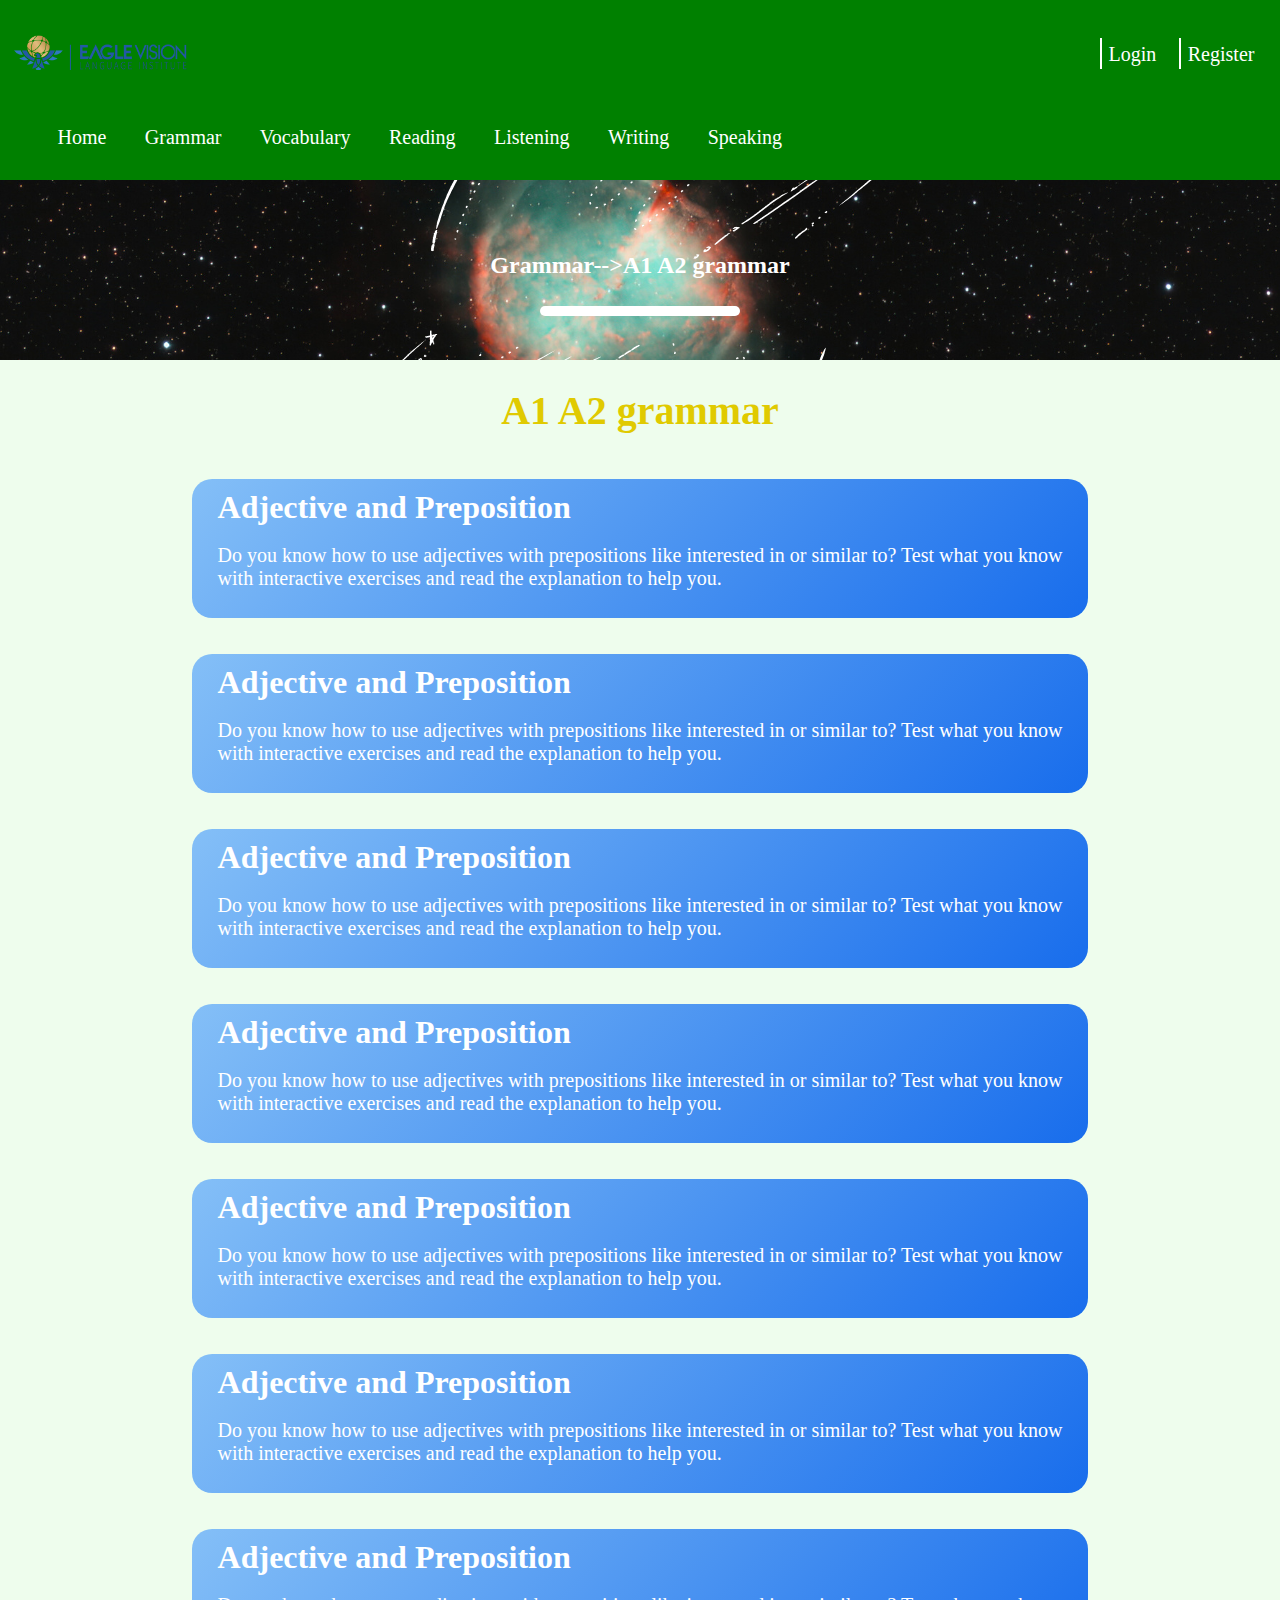
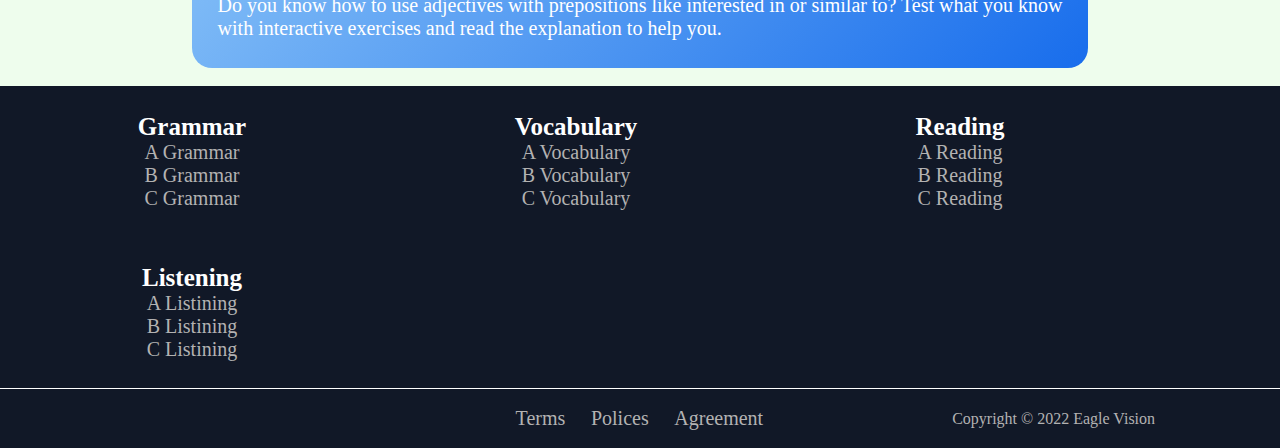
<file: chapter.html>
<!DOCTYPE html>
<html lang="en">

<head>
    <meta charset="UTF-8">
    <meta name="viewport" content="width=device-width, initial-scale=1.0">
    <link rel="stylesheet" href="assets/style.css">
    <link rel="stylesheet" href="https://cdnjs.cloudflare.com/ajax/libs/font-awesome/6.6.0/css/all.min.css" integrity="sha512-Kc323vGBEqzTmouAECnVceyQqyqdsSiqLQISBL29aUW4U/M7pSPA/gEUZQqv1cwx4OnYxTxve5UMg5GT6L4JJg==" crossorigin="anonymous" referrerpolicy="no-referrer" />
    <title>Document</title>
</head>

<body>
    <header class="header">
        <div class="header_logo">
            <img src="assets/imgs/logo.png" alt="Logo de Eagle" class="header_img">
        </div>
        <div class="header_register">
           <a href="login.html" class="header_link">Login</a>
           <a href="register.html" class="header_link">Register</a>
        </div>
    </header>
    <section class="navbar">
        <ul class="navbar_ul">
            <li class="navbar_li"><a href="index.html">Home</a></li>
            <li class="navbar_li"><a href="grammar.html">Grammar</a></li>
            <li class="navbar_li"><a href="grammar.html">Vocabulary</a></li>
            <li class="navbar_li"><a href="grammar.html">Reading</a></li>
            <li class="navbar_li"><a href="grammar.html">Listening</a></li>
            <li class="navbar_li"><a href="grammar.html">Writing</a></li>
            <li class="navbar_li"><a href="grammar.html">Speaking</a></li>
        </ul>
    </section>
    <section class="banner">
        <h2 class="banner_title">Grammar-->A1 A2 grammar</h2>
        <div class="banner_line"></div>
    </section>
    <secction class="chapter">
        <h2 class="chapter_title">A1 A2 grammar</h2>
        <div class="chapter_content">
            <div class="chapter_card">
                <h3 ><a class="chapter_card_title" href="cours-details.html">Adjective and Preposition</a></h3>
                <a href="cours-details.html"><p class="chapter_card_para">Do you know how to use adjectives with prepositions like interested in or similar to? Test what you know with interactive exercises and read the explanation to help you.</p></a>
            </div>
            <div class="chapter_card">
                <h3 ><a class="chapter_card_title" href="cours-details.html">Adjective and Preposition</a></h3>
                <a href="cours-details.html"><p class="chapter_card_para">Do you know how to use adjectives with prepositions like interested in or similar to? Test what you know with interactive exercises and read the explanation to help you.</p></a>
            </div>
            <div class="chapter_card">
                <h3 ><a class="chapter_card_title" href="cours-details.html">Adjective and Preposition</a></h3>
                <a href="cours-details.html"><p class="chapter_card_para">Do you know how to use adjectives with prepositions like interested in or similar to? Test what you know with interactive exercises and read the explanation to help you.</p></a>
            </div>
            <div class="chapter_card">
                <h3 ><a class="chapter_card_title" href="cours-details.html">Adjective and Preposition</a></h3>
                <a href="cours-details.html"><p class="chapter_card_para">Do you know how to use adjectives with prepositions like interested in or similar to? Test what you know with interactive exercises and read the explanation to help you.</p></a>
            </div>
            <div class="chapter_card">
                <h3 ><a class="chapter_card_title" href="cours-details.html">Adjective and Preposition</a></h3>
                <a href="cours-details.html"><p class="chapter_card_para">Do you know how to use adjectives with prepositions like interested in or similar to? Test what you know with interactive exercises and read the explanation to help you.</p></a>
            </div>
            <div class="chapter_card">
                <h3 ><a class="chapter_card_title" href="cours-details.html">Adjective and Preposition</a></h3>
                <a href="cours-details.html"><p class="chapter_card_para">Do you know how to use adjectives with prepositions like interested in or similar to? Test what you know with interactive exercises and read the explanation to help you.</p></a>
            </div>
            <div class="chapter_card">
                <h3 ><a class="chapter_card_title" href="cours-details.html">Adjective and Preposition</a></h3>
                <a href="cours-details.html"><p class="chapter_card_para">Do you know how to use adjectives with prepositions like interested in or similar to? Test what you know with interactive exercises and read the explanation to help you.</p></a>
            </div>
        </div>
    </secction>
    <footer class="footer">
        <div class="footer_top">
            <div class="footer_card">
                <h3 class="footer_title">Grammar</h3>
                <ul>
                    <li>A Grammar</li>
                    <li>B Grammar</li>
                    <li>C Grammar</li>
                </ul>
            </div>
            <div class="footer_card">
                <h3 class="footer_title">Vocabulary</h3>
                <ul>
                    <li>A Vocabulary</li>
                    <li>B Vocabulary</li>
                    <li>C Vocabulary</li>
                </ul>
            </div>
            <div class="footer_card">
                <h3 class="footer_title">Reading</h3>
                <ul>
                    <li>A Reading</li>
                    <li>B Reading</li>
                    <li>C Reading</li>
                </ul>
            </div>
            <div class="footer_card">
                <h3 class="footer_title">Listening</h3>
                <ul>
                    <li>A Listining</li>
                    <li>B Listining</li>
                    <li>C Listining</li>
                </ul>
            </div>
        </div>
        <div class="footer_bottom">
            <div class="footer_part">
                <a href="https://www.facebook.com/eaglevisionworld/" target="_blank"><i class="fa-brands fa-facebook"></i></a>
                <a href="https://www.instagram.com/eaglevisionworld/" target="_blank"><i class="fa-brands fa-instagram"></i></a>
                <a href="https://twitter.com/eaglevisionworld" target="_blank"><i class="fa-brands fa-twitter"></i></a>
                <a href="https://www.linkedin.com/company/eagle-vision-world/" target="_blank"><i class="fa-brands fa-linkedin"></i></a>
            </div>
            <div class="footer_part">
                <p>Terms</p>
                <p>Polices</p>
                <p>Agreement</p>
            </div>
            <div class="footer_part">
                Copyright © 2022 Eagle Vision
            </div>
        </div>
    </footer>
</body>

</html>
</file>
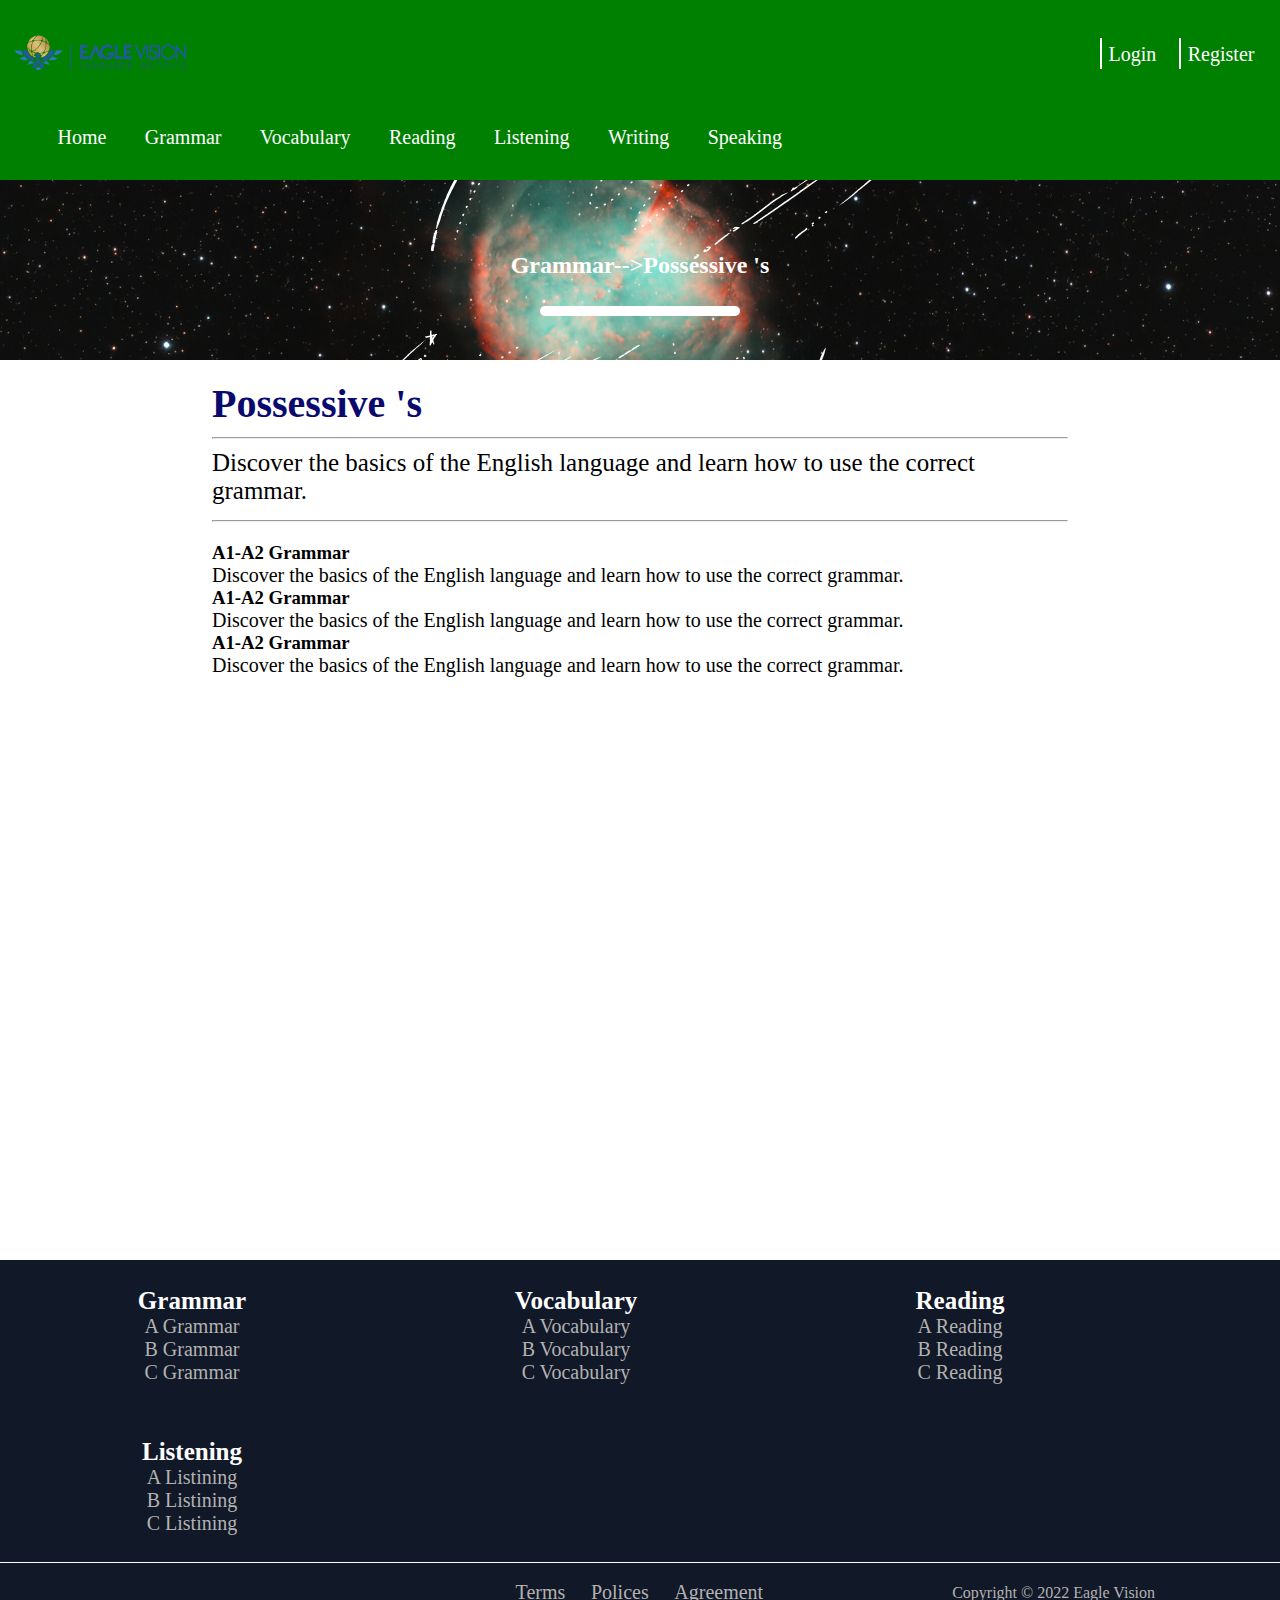
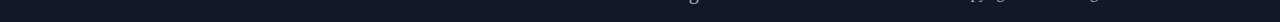
<file: cours-details.html>
<!DOCTYPE html>
<html lang="en">
<head>
    <meta charset="UTF-8">
    <meta name="viewport" content="width=device-width, initial-scale=1.0">
    <link rel="stylesheet" href="assets/style.css">
    <link rel="stylesheet" href="https://cdnjs.cloudflare.com/ajax/libs/font-awesome/6.6.0/css/all.min.css" integrity="sha512-Kc323vGBEqzTmouAECnVceyQqyqdsSiqLQISBL29aUW4U/M7pSPA/gEUZQqv1cwx4OnYxTxve5UMg5GT6L4JJg==" crossorigin="anonymous" referrerpolicy="no-referrer" />

    <title>Cours Détails</title>
</head>
<body>
    <header class="header">
        <div class="header_logo">
            <img src="assets/imgs/logo.png" alt="Logo de Eagle" class="header_img">
        </div>
        <div class="header_register">
           <a href="login.html" class="header_link">Login</a>
           <a href="register.html" class="header_link">Register</a>
        </div>
    </header>
    <section class="navbar">
        <ul class="navbar_ul">
            <li class="navbar_li"><a href="index.html">Home</a></li>
            <li class="navbar_li"><a href="grammar.html">Grammar</a></li>
            <li class="navbar_li"><a href="grammar.html">Vocabulary</a></li>
            <li class="navbar_li"><a href="grammar.html">Reading</a></li>
            <li class="navbar_li"><a href="grammar.html">Listening</a></li>
            <li class="navbar_li"><a href="grammar.html">Writing</a></li>
            <li class="navbar_li"><a href="grammar.html">Speaking</a></li>
        </ul>
    </section>
    <section class="banner">
        <h2 class="banner_title">Grammar-->Possessive 's</h2>
        <div class="banner_line"></div>
    </section>
    <section class="cours_details_section">
        <div class="cours_details">
            <h2 class="cours_details_title">Possessive 's</h2>
            <hr>
            <p class="cours_details_description">Discover the basics of the English language and learn how to use the
                correct grammar.
            </p>
            <hr>
            <div class="cours_details_content">
                <h3>A1-A2 Grammar</h3>
                <p>Discover the basics of the English language and learn how to use the correct grammar.</p>
                <h3>A1-A2 Grammar</h3>
                <p>Discover the basics of the English language and learn how to use the correct grammar.</p>
                <h3>A1-A2 Grammar</h3>
                <p>Discover the basics of the English language and learn how to use the correct grammar.</p>
            </div>

            
        </div>
    </section>
    <footer class="footer">
        <div class="footer_top">
            <div class="footer_card">
                <h3 class="footer_title">Grammar</h3>
                <ul>
                    <li>A Grammar</li>
                    <li>B Grammar</li>
                    <li>C Grammar</li>
                </ul>
            </div>
            <div class="footer_card">
                <h3 class="footer_title">Vocabulary</h3>
                <ul>
                    <li>A Vocabulary</li>
                    <li>B Vocabulary</li>
                    <li>C Vocabulary</li>
                </ul>
            </div>
            <div class="footer_card">
                <h3 class="footer_title">Reading</h3>
                <ul>
                    <li>A Reading</li>
                    <li>B Reading</li>
                    <li>C Reading</li>
                </ul>
            </div>
            <div class="footer_card">
                <h3 class="footer_title">Listening</h3>
                <ul>
                    <li>A Listining</li>
                    <li>B Listining</li>
                    <li>C Listining</li>
                </ul>
            </div>
        </div>
        <div class="footer_bottom">
            <div class="footer_part">
                <a href="https://www.facebook.com/eaglevisionworld/" target="_blank"><i class="fa-brands fa-facebook"></i></a>
                <a href="https://www.instagram.com/eaglevisionworld/" target="_blank"><i class="fa-brands fa-instagram"></i></a>
                <a href="https://twitter.com/eaglevisionworld" target="_blank"><i class="fa-brands fa-twitter"></i></a>
                <a href="https://www.linkedin.com/company/eagle-vision-world/" target="_blank"><i class="fa-brands fa-linkedin"></i></a>
            </div>
            <div class="footer_part">
                <p>Terms</p>
                <p>Polices</p>
                <p>Agreement</p>
            </div>
            <div class="footer_part">
                Copyright © 2022 Eagle Vision
            </div>
        </div>
    </footer>
</body>
</html>
</file>
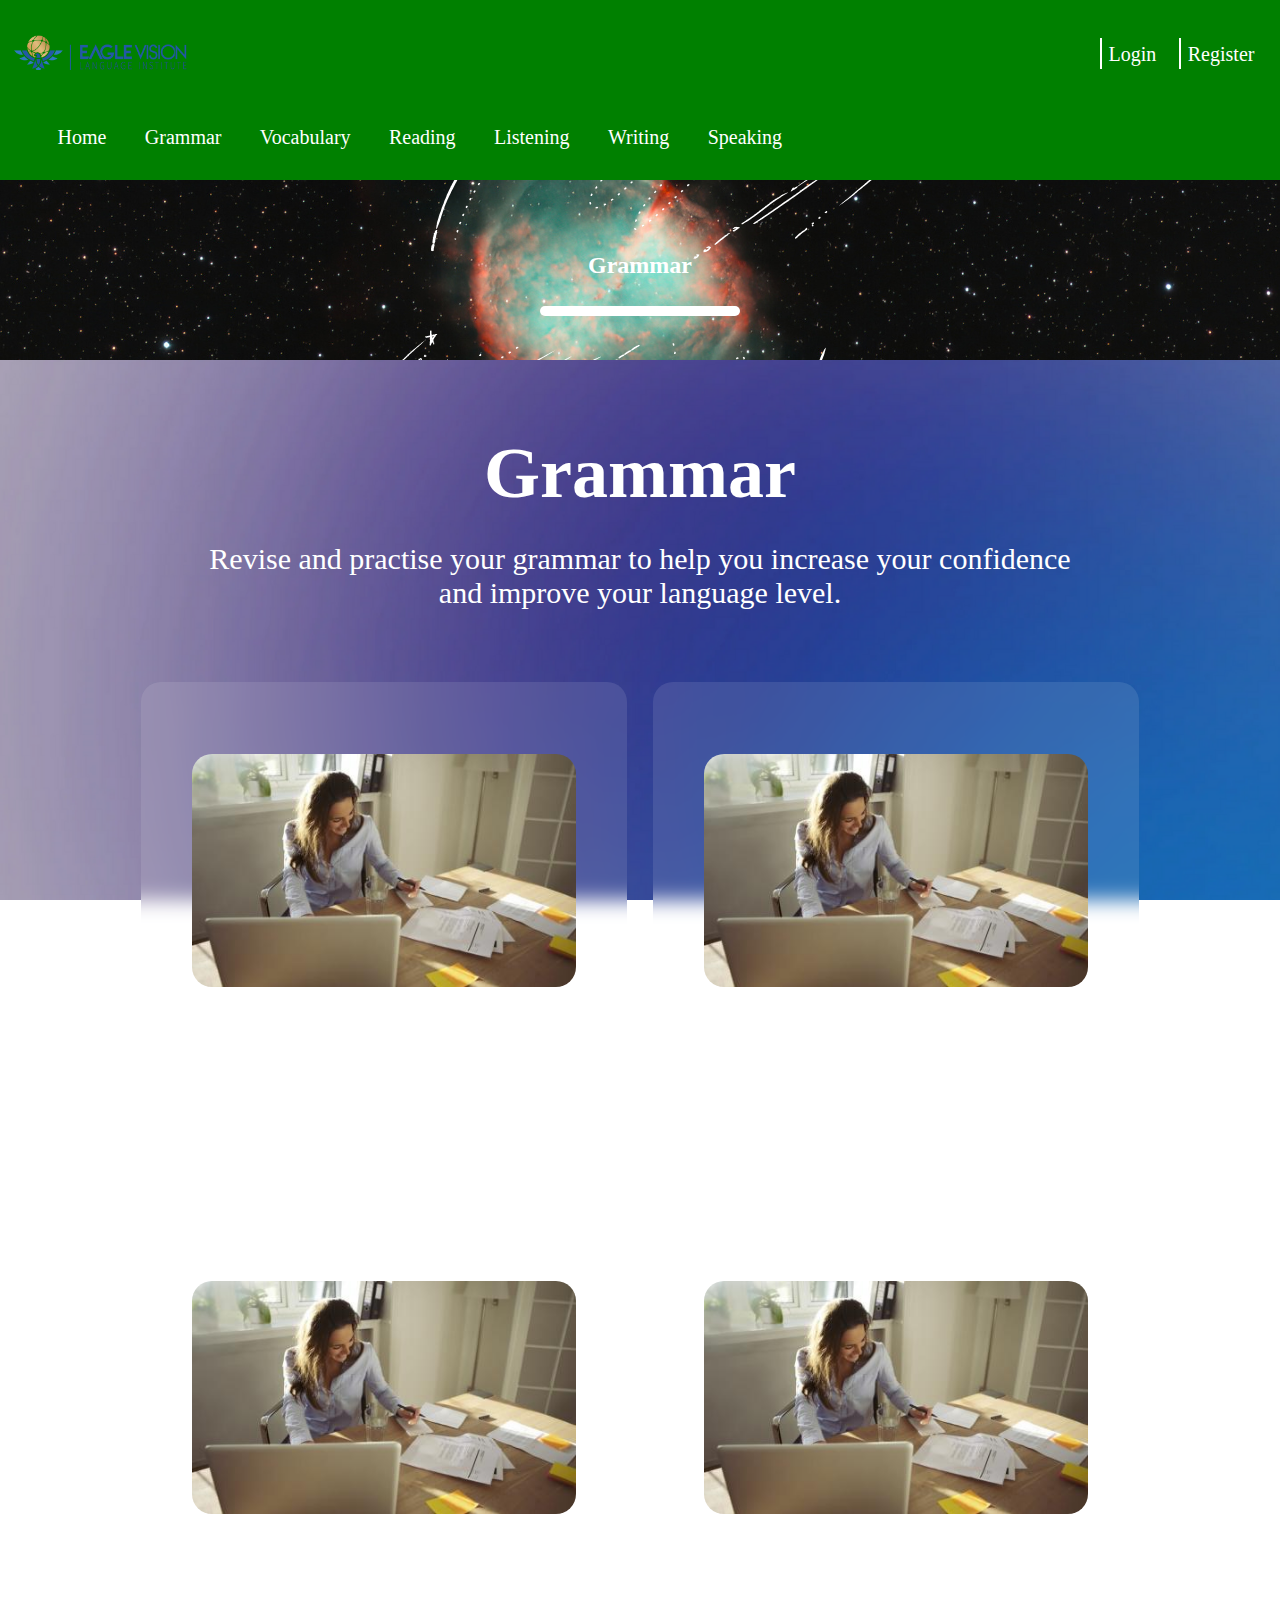
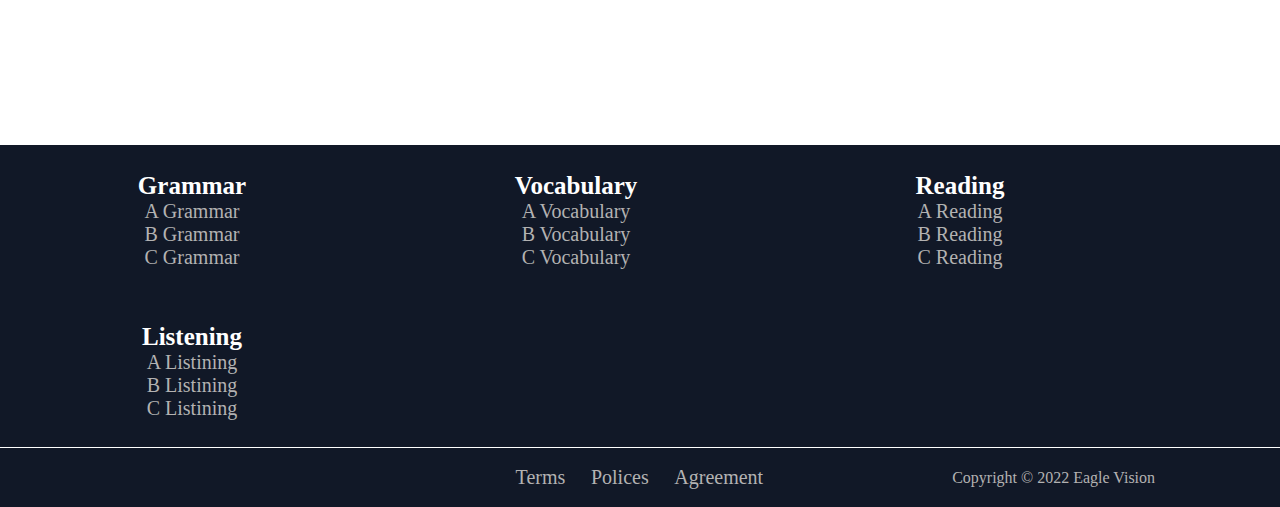
<file: grammar.html>
<!DOCTYPE html>
<html lang="en">

<head>
    <meta charset="UTF-8">
    <meta name="viewport" content="width=device-width, initial-scale=1.0">
    <link rel="stylesheet" href="assets/style.css">
    <link rel="stylesheet" href="https://cdnjs.cloudflare.com/ajax/libs/font-awesome/6.6.0/css/all.min.css" integrity="sha512-Kc323vGBEqzTmouAECnVceyQqyqdsSiqLQISBL29aUW4U/M7pSPA/gEUZQqv1cwx4OnYxTxve5UMg5GT6L4JJg==" crossorigin="anonymous" referrerpolicy="no-referrer" />

    <title>Document</title>
</head>

<body>
    <header class="header">
        <div class="header_logo">
            <img src="assets/imgs/logo.png" alt="Logo de Eagle" class="header_img">
        </div>
        <div class="header_register">
           <a href="login.html" class="header_link">Login</a>
           <a href="register.html" class="header_link">Register</a>
        </div>
    </header>
    <section class="navbar">
        <ul class="navbar_ul">
            <li class="navbar_li"><a href="index.html">Home</a></li>
            <li class="navbar_li"><a href="grammar.html">Grammar</a></li>
            <li class="navbar_li"><a href="grammar.html">Vocabulary</a></li>
            <li class="navbar_li"><a href="grammar.html">Reading</a></li>
            <li class="navbar_li"><a href="grammar.html">Listening</a></li>
            <li class="navbar_li"><a href="grammar.html">Writing</a></li>
            <li class="navbar_li"><a href="grammar.html">Speaking</a></li>
        </ul>
    </section>
    <section class="banner">
        <h2 class="banner_title">Grammar</h2>
        <div class="banner_line"></div>
    </section>
    <section class="section_competences">
        <div class="competences">
            <h2 class="competences_title">Grammar</h2>
            <p class="competences_description">Revise and practise your grammar to help you increase your confidence and
                improve your language level.</p>
        </div>
        <div class="competences_box">
            <div class="card">
                <img src="assets/imgs/card.jpg" alt="Card" class="card_img">
                <h3 class="card_title"><a href="chapter.html">A1-A2 Grammar</a></h3>
                <p class="card_description"><a href="chapter.html">Discover the basics of the English language and learn how
                        to use the correct grammar.</a></p>
            </div>
            <div class="card">
                <img src="assets/imgs/card.jpg" alt="Card" class="card_img">
                <h3 class="card_title"><a href="chapter.html">A1-A2 Grammar</a></h3>
                <p class="card_description"><a href="chapter.html">Discover the basics of the English language and learn how
                        to use the correct grammar.</a></p>
            </div>
            <div class="card">
                <img src="assets/imgs/card.jpg" alt="Card" class="card_img">
                <h3 class="card_title"><a href="chapter.html">A1-A2 Grammar</a></h3>
                <p class="card_description"><a href="chapter.html">Discover the basics of the English language and learn how
                        to use the correct grammar.</a></p>
            </div>
            <div class="card">
                <img src="assets/imgs/card.jpg" alt="Card" class="card_img">
                <h3 class="card_title"><a href="chapter.html">A1-A2 Grammar</a></h3>
                <p class="card_description"><a href="chapter.html">Discover the basics of the English language and learn how
                        to use the correct grammar.</a></p>
            </div>
        </div>
    </section>
    <footer class="footer">
        <div class="footer_top">
            <div class="footer_card">
                <h3 class="footer_title">Grammar</h3>
                <ul>
                    <li>A Grammar</li>
                    <li>B Grammar</li>
                    <li>C Grammar</li>
                </ul>
            </div>
            <div class="footer_card">
                <h3 class="footer_title">Vocabulary</h3>
                <ul>
                    <li>A Vocabulary</li>
                    <li>B Vocabulary</li>
                    <li>C Vocabulary</li>
                </ul>
            </div>
            <div class="footer_card">
                <h3 class="footer_title">Reading</h3>
                <ul>
                    <li>A Reading</li>
                    <li>B Reading</li>
                    <li>C Reading</li>
                </ul>
            </div>
            <div class="footer_card">
                <h3 class="footer_title">Listening</h3>
                <ul>
                    <li>A Listining</li>
                    <li>B Listining</li>
                    <li>C Listining</li>
                </ul>
            </div>
        </div>
        <div class="footer_bottom">
            <div class="footer_part">
                <a href="https://www.facebook.com/eaglevisionworld/" target="_blank"><i class="fa-brands fa-facebook"></i></a>
                <a href="https://www.instagram.com/eaglevisionworld/" target="_blank"><i class="fa-brands fa-instagram"></i></a>
                <a href="https://twitter.com/eaglevisionworld" target="_blank"><i class="fa-brands fa-twitter"></i></a>
                <a href="https://www.linkedin.com/company/eagle-vision-world/" target="_blank"><i class="fa-brands fa-linkedin"></i></a>
            </div>
            <div class="footer_part">
                <p>Terms</p>
                <p>Polices</p>
                <p>Agreement</p>
            </div>
            <div class="footer_part">
                Copyright © 2022 Eagle Vision
            </div>
        </div>
    </footer>
</body>

</html>
</file>
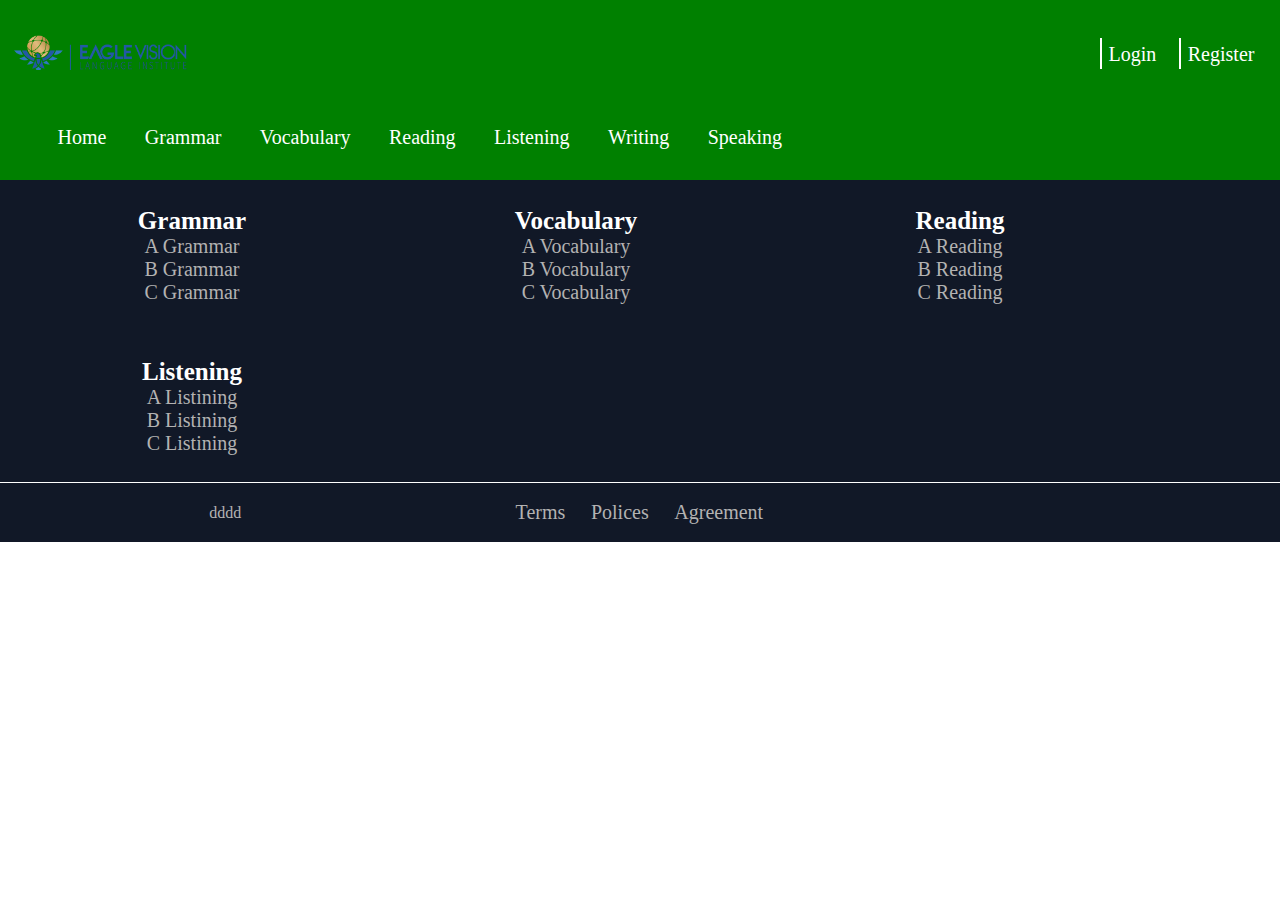
<file: login.html>
<!DOCTYPE html>
<html lang="en">
<head>
    <meta charset="UTF-8">
    <meta name="viewport" content="width=device-width, initial-scale=1.0">
    <link rel="stylesheet" href="assets/style.css">
    <title>Document</title>
</head>
<body>
    <header class="header">
        <div class="header_logo">
            <img src="assets/imgs/logo.png" alt="Logo de Eagle" class="header_img">
        </div>
        <div class="header_register">
           <a href="login.html" class="header_link">Login</a>
           <a href="register.html" class="header_link">Register</a>
        </div>
    </header>
    <section class="navbar">
        <ul class="navbar_ul">
            <li class="navbar_li"><a href="index.html">Home</a></li>
            <li class="navbar_li"><a href="grammar.html">Grammar</a></li>
            <li class="navbar_li"><a href="grammar.html">Vocabulary</a></li>
            <li class="navbar_li"><a href="grammar.html">Reading</a></li>
            <li class="navbar_li"><a href="grammar.html">Listening</a></li>
            <li class="navbar_li"><a href="grammar.html">Writing</a></li>
            <li class="navbar_li"><a href="grammar.html">Speaking</a></li>
        </ul>
    </section>

    <footer class="footer">
        <div class="footer_top">
            <div class="footer_card">
                <h3 class="footer_title">Grammar</h3>
                <ul>
                    <li>A Grammar</li>
                    <li>B Grammar</li>
                    <li>C Grammar</li>
                </ul>
            </div>
            <div class="footer_card">
                <h3 class="footer_title">Vocabulary</h3>
                <ul>
                    <li>A Vocabulary</li>
                    <li>B Vocabulary</li>
                    <li>C Vocabulary</li>
                </ul>
            </div>
            <div class="footer_card">
                <h3 class="footer_title">Reading</h3>
                <ul>
                    <li>A Reading</li>
                    <li>B Reading</li>
                    <li>C Reading</li>
                </ul>
            </div>
            <div class="footer_card">
                <h3 class="footer_title">Listening</h3>
                <ul>
                    <li>A Listining</li>
                    <li>B Listining</li>
                    <li>C Listining</li>
                </ul>
            </div>
        </div>
        <div class="footer_bottom">
            <div class="footer_part">
                dddd
            </div>
            <div class="footer_part">
                <p>Terms</p>
                <p>Polices</p>
                <p>Agreement</p>
            </div>
            <div class="footer_part">
                
            </div>
        </div>
    </footer>
</body>
</html>
</file>
<file: assets/style.css>
@charset "UTF-8";
* {
  margin: 0;
  padding: 0;
  box-sizing: border-box;
  font-family: "Times New Roman", Times, serif;
}

p, ul, li, a {
  font-size: 20px;
}

a {
  text-decoration: none;
  color: white;
}

.cours_details_section {
  display: flex;
  justify-content: center;
  align-items: center;
  height: 100vh;
}

.cours_details {
  width: 70%;
  min-height: 100%;
  background-color: rgb(255, 255, 255);
  border-radius: 10px;
  padding: 20px;
}
.cours_details_title {
  font-size: 40px;
  color: rgb(10, 10, 110);
  margin-bottom: 10px;
}
.cours_details_description {
  font-size: 25px;
  margin-top: 10px;
  margin-bottom: 15px;
}
.cours_details_content {
  margin-top: 20px;
}

.header {
  display: flex;
  justify-content: space-between;
  align-items: center;
  max-width: 100vw;
  height: 12vh;
  padding: 2vh 1vw;
  background-color: green;
  color: white;
}
.header a {
  text-decoration: none;
  color: white;
  margin: 0 0.5vw;
}
.header_img {
  height: 35px;
  max-width: 20vw;
}
.header_link {
  color: white;
  border-left: 2px solid white;
  padding: 0.5vh 0.5vw;
  transition: all 0.3s ease-in-out;
}
.header_link:hover {
  color: #06336e;
  padding: 1vh 1vw;
  background: white;
}

.navbar {
  background-color: green;
  padding: 2vh 3vw;
  height: 8vh;
}
.navbar_ul {
  display: flex;
}
.navbar_ul li {
  text-decoration: none;
  list-style: none;
  padding: 0 1.5vw;
  color: white;
}
.navbar_ul li a {
  font-size: 20px;
  color: white;
  transition: all 0.3s ease-in-out;
}
.navbar_ul li a:hover {
  color: #eea42e;
}

.head img {
  position: relative;
  width: 100%;
  height: 80vh;
  object-fit: cover;
}
.head_box {
  position: absolute;
  display: flex;
  align-items: center;
  bottom: 0vh;
  height: 45vh;
  border-radius: 0 40px 0 0;
  left: 6vw;
  background-color: rgb(255, 255, 255);
  font-size: 25px;
  padding: 3vh 4vw;
  width: 50vw;
  color: rgb(1, 20, 83);
}
.head_box2 {
  position: absolute;
  top: 50%;
  left: 50%;
  transform: translate(-50%, -50%);
  min-height: 10%;
  min-width: 20vw;
  border-radius: 40px;
  background-color: rgba(255, 255, 255, 0.555);
  font-size: 25px;
  padding: 3vh 4vw;
  display: flex;
  align-items: center;
  justify-content: center;
  color: rgb(4, 31, 121);
}

.head2 img {
  height: 50vh !important;
  object-fit: contain;
}

.footer {
  background-color: rgb(17, 24, 39);
  color: rgb(179, 178, 178);
}
.footer_top {
  display: flex;
  flex-wrap: wrap;
  border-bottom: 1px white solid;
}
.footer_bottom {
  display: flex;
  align-items: center;
  padding: 2vh;
}
.footer_card {
  display: flex;
  flex-direction: column;
  align-items: center;
  padding: 3vh 1vw;
  width: 30vw;
}
.footer_part {
  display: flex;
  justify-content: center;
  width: 33.3%;
}
.footer_part p {
  padding: 0 1vw;
}
.footer_part a {
  padding: 0 0.5vw;
}
.footer_title {
  color: white;
  font-size: 25px;
}
.footer li {
  list-style: none;
}

.presentation {
  background-color: #eefded;
  min-height: 100vh;
  display: flex;
  flex-direction: column;
  align-items: center;
}
.presentation_title {
  padding: 5vh 0 2vh;
  font-size: 40px;
  width: 80vw;
}
.presentation_card {
  display: flex;
  background-color: white;
  border-radius: 40px;
  margin: 4vh 0;
}
.presentation_card img {
  overflow: hidden;
  object-fit: cover;
  border-radius: 40px 0 0 40px;
  height: 80vh;
  width: 40vw;
}
.presentation_card .presentation_card_right {
  border-radius: 0 40px 40px 0;
}
.presentation_section {
  width: 40vw;
  display: flex;
  flex-direction: column;
  align-items: left;
  padding-left: 4vw;
  padding-right: 2vw;
  justify-content: center;
}
.presentation_section_title {
  font-size: 32px;
  color: #06336e;
  margin-bottom: 8vh;
}
.presentation_section_btn {
  margin-top: 5vh;
  max-width: 250px;
  min-height: 50px;
  display: flex;
  justify-content: center;
  align-items: center;
  background-color: #eea42e;
  border-radius: 30px;
  transition: all 0.3s ease-in-out;
}
.presentation_section_btn:hover {
  color: #eea42e;
  background-color: rgb(246, 248, 248);
  box-shadow: 0 4px 8px 0 rgba(0, 0, 0, 0.2), 0 6px 20px 0 rgba(0, 0, 0, 0.19);
}

.chapter {
  background-color: #eefded;
  min-height: 100vh;
  display: flex;
  flex-direction: column;
  align-items: center;
}
.chapter_title {
  color: rgb(224, 202, 0);
  margin: 3vh;
  font-size: 40px;
  font-weight: bold;
  width: 80vw;
  display: flex;
  justify-content: center;
}
.chapter_content {
  width: 90vw;
  display: flex;
  flex-wrap: wrap;
  flex-direction: column;
  justify-content: center;
  align-items: center;
}

.card {
  max-width: 38vw;
  margin: 2vh 1vw;
  display: flex;
  flex-direction: column;
  padding: 8vh 4vw;
  background: rgba(255, 255, 255, 0.1);
  backdrop-filter: blur(10px);
  border-radius: 20px;
}
.card_img {
  object-fit: cover;
  border-radius: 20px;
  margin-bottom: 3vh;
}
.card_title {
  display: flex;
  margin: 1vh 0;
}

.chapter_card {
  width: 70vw;
  margin: 2vh 1vw;
  padding: 10px 2vw;
  background: linear-gradient(135deg, rgb(132, 191, 247), rgb(24, 109, 236));
  backdrop-filter: blur(10px);
  border-radius: 20px;
}
.chapter_card_title {
  font-size: 32px;
  color: #ffffff;
  transition: all 0.2s ease-in-out;
}
.chapter_card_title:hover {
  color: rgb(224, 202, 0);
  font-size: 33px;
}
.chapter_card_para {
  margin-top: 2vh;
  margin-bottom: 2vh;
  color: #ffffff;
  font-size: 20px;
  transition: all 0.1s ease-in-out;
}
.chapter_card_para:hover {
  color: rgb(224, 202, 0);
  text-decoration: underline;
}

.banner {
  background: url("../assets/imgs/bg3.png") no-repeat center center;
  height: 20vh;
  display: flex;
  flex-direction: column;
  justify-content: center;
  align-items: center;
}
.banner_title {
  color: white;
  margin: 3vh;
}
.banner_line {
  width: 200px;
  height: 10px;
  border-radius: 20px;
  background-color: white;
}

.competences {
  display: flex;
  flex-direction: column;
  align-items: center;
  padding-top: 8vh;
  width: 70vw;
  color: white;
}
.competences_title {
  font-size: 4.5rem;
  font-weight: bold;
  padding-bottom: 3vh;
}
.competences_description {
  font-size: 30px;
  text-align: center;
  padding-bottom: 6vh;
}
.competences_box {
  display: flex;
  justify-content: center;
  flex-wrap: wrap;
}

.section_competences {
  display: flex;
  flex-direction: column;
  align-items: center;
  width: 100%;
  min-height: 100vh;
  padding-bottom: 3vh;
  background-image: url("../assets/imgs/bg6.png");
  background-size: cover; /* L'image couvre tout l'écran */
  background-repeat: no-repeat; /* L'image ne se répète pas */
  background-position: center center; /* L'image est centrée */
  background-attachment: fixed;
  color: white;
}

.popular {
  display: flex;
  flex-direction: column;
  justify-content: center;
  align-items: center;
  min-height: 40vh;
  background: #ffab2c;
}
.popular_title {
  font-size: 40px;
  color: white;
  margin-bottom: 20px;
}
.popular_box {
  display: flex;
  flex-wrap: wrap;
  justify-content: center;
  align-items: center;
  width: 100%;
  margin-top: 20px;
}

.head_position {
  padding: 3vh 0;
  color: rgb(25, 25, 165);
}

/*# sourceMappingURL=style.css.map */
</file>
